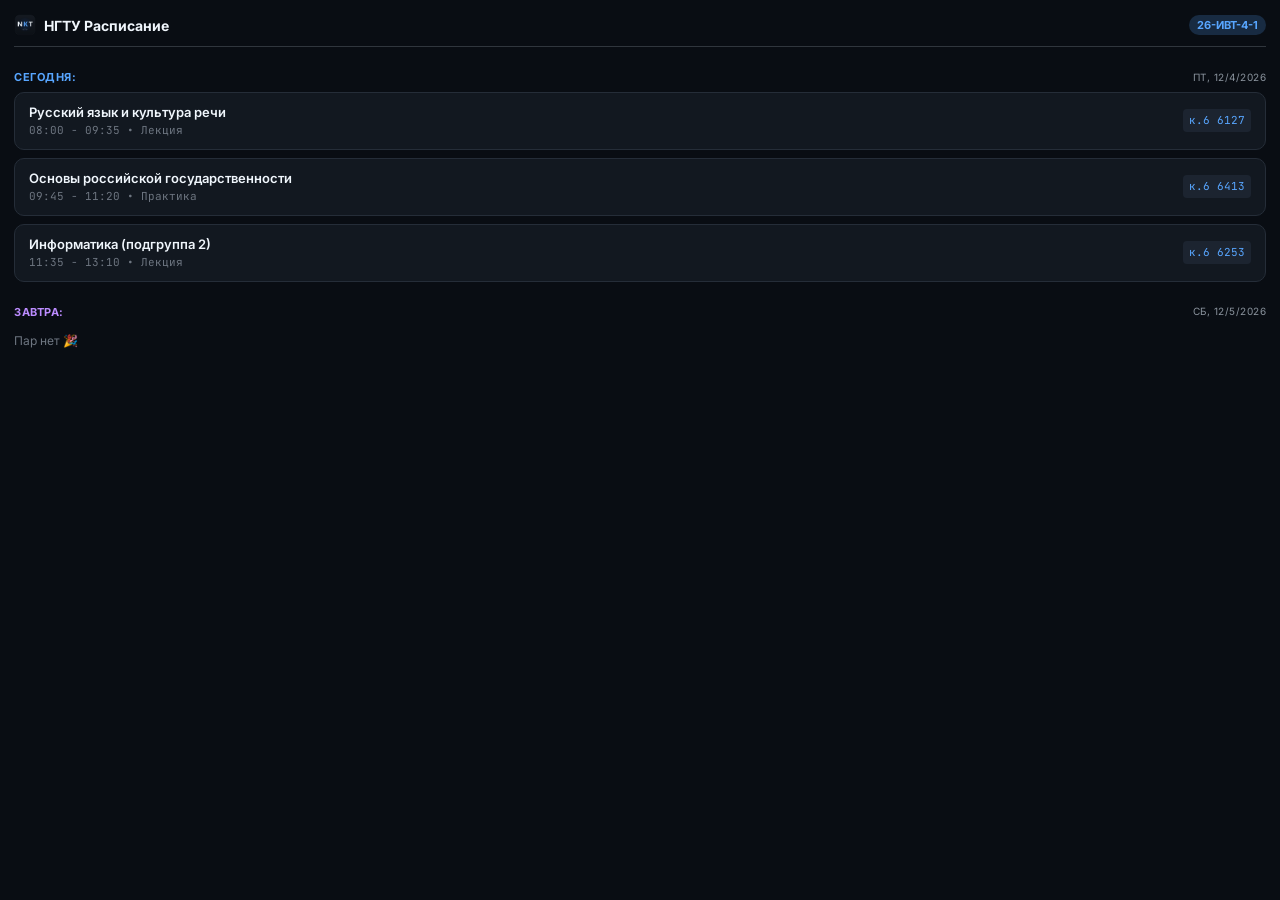
<file: src/widget_popup.html>
<!DOCTYPE html>
<html lang="ru">
<head>
  <meta charset="UTF-8">
  <meta name="viewport" content="width=device-width, initial-scale=1.0">
  <title>НГТУ Расписание — Виджет</title>
  <link rel="stylesheet" href="css/style.css">
  <style>
    body {
      background-color: #090d13;
      padding: 14px;
      overflow-y: auto;
      min-height: 100vh;
    }
    .widget-standalone-header {
      display: flex;
      align-items: center;
      justify-content: space-between;
      border-bottom: 1px solid var(--color-border-default);
      padding-bottom: 10px;
      margin-bottom: 12px;
    }
    .section-title {
      font-size: 11px;
      font-weight: 700;
      text-transform: uppercase;
      letter-spacing: 0.5px;
      margin: 10px 0 6px 0;
      color: var(--color-accent-fg);
      display: flex;
      align-items: center;
      justify-content: space-between;
    }
  </style>
</head>
<body>
  <div class="widget-standalone-header">
    <div style="display: flex; align-items: center; gap: 8px;">
      <img src="../app_assets/icon.png" style="width: 22px; height: 22px; border-radius: 4px;">
      <span style="font-size: 14px; font-weight: 700;">НГТУ Расписание</span>
    </div>
    <span class="widget-pill" id="mini-group-pill">26-ИВТ-4-1</span>
  </div>

  <div class="section-title">
    <span>СЕГОДНЯ:</span>
    <span id="mini-today-date" style="color:var(--color-fg-muted); font-weight:normal; font-size:10px;"></span>
  </div>
  <div id="mini-today-lessons"></div>

  <div class="section-title" style="color: var(--color-purple-fg); margin-top: 14px;">
    <span>ЗАВТРА:</span>
    <span id="mini-tomorrow-date" style="color:var(--color-fg-muted); font-weight:normal; font-size:10px;"></span>
  </div>
  <div id="mini-tomorrow-lessons"></div>

  <script>
    async function loadWidgetData() {
      let schedule = null;
      const cached = localStorage.getItem("nntu_student_schedule");
      if (cached) {
        try { schedule = JSON.parse(cached); } catch(e){}
      }
      if (!schedule) {
        const resp = await fetch("data/default_schedule.json");
        schedule = await resp.json();
      }

      document.getElementById("mini-group-pill").textContent = schedule.group || "26-ИВТ-4-1";

      const now = new Date();
      const todayIdx = now.getDay() === 0 ? 1 : now.getDay();
      let tomorrowIdx = todayIdx + 1;
      if (tomorrowIdx > 6) tomorrowIdx = 1;

      const days = ["Вс", "Пн", "Вт", "Ср", "Чт", "Пт", "Сб"];
      document.getElementById("mini-today-date").textContent = `${days[todayIdx]}, ${now.toLocaleDateString()}`;
      
      const tomorrowDate = new Date();
      tomorrowDate.setDate(now.getDate() + 1);
      document.getElementById("mini-tomorrow-date").textContent = `${days[tomorrowIdx]}, ${tomorrowDate.toLocaleDateString()}`;

      const year = now.getFullYear();
      let start = new Date(year, 8, 1);
      if (now.getMonth() < 7) start = new Date(year, 1, 9);
      const startDay = (start.getDay() + 6) % 7;
      const startMonday = new Date(start);
      startMonday.setDate(start.getDate() - startDay);
      const weekNum = Math.max(1, Math.floor((now.getTime() - startMonday.getTime()) / (7 * 24 * 60 * 60 * 1000)) + 1);
      const weekType = (weekNum % 2 === 0) ? "denominator" : "numerator";
      const todayLessons = schedule.weeks[weekType].days[todayIdx.toString()]?.lessons || [];
      const tomorrowLessons = schedule.weeks[weekType].days[tomorrowIdx.toString()]?.lessons || [];

      function renderList(lessons, containerId) {
        const container = document.getElementById(containerId);
        if (lessons.length === 0) {
          container.innerHTML = '<div style="color:var(--color-fg-subtle); font-size:12px; padding:6px 0;">Пар нет 🎉</div>';
          return;
        }
        container.innerHTML = lessons.map(l => `
          <div class="widget-content-item">
            <div>
              <div class="widget-subj">${l.subject}</div>
              <div class="widget-time">${l.time} • ${l.type}</div>
            </div>
            <div class="widget-room">к.${l.building} ${l.room}</div>
          </div>
        `).join("");
      }

      renderList(todayLessons, "mini-today-lessons");
      renderList(tomorrowLessons, "mini-tomorrow-lessons");
    }

    loadWidgetData();
  </script>
</body>
</html>
</file>
<file: src/css/style.css>
/* ==========================================================================
   NNTU Map & Schedule - GitHub Primer Dark Theme
   Created by kosterik for NNSTU (НГТУ им. Р.Е. Алексеева)
   ========================================================================== */

@import url('https://fonts.googleapis.com/css2?family=Inter:wght@400;500;600;700&family=JetBrains+Mono:wght@400;500;600&display=swap');

:root {
  --color-canvas-default: #0d1117;
  --color-canvas-subtle: #161b22;
  --color-canvas-inset: #010409;
  --color-border-default: #30363d;
  --color-border-muted: #21262d;
  --color-border-subtle: rgba(240, 246, 252, 0.1);
  --color-fg-default: #f0f6fc;
  --color-fg-muted: #8b949e;
  --color-fg-subtle: #6e7681;
  --color-accent-fg: #58a6ff;
  --color-accent-emphasis: #1f6feb;
  --color-success-fg: #3fb950;
  --color-success-emphasis: #238636;
  --color-success-hover: #2ea043;
  --color-attention-fg: #d29922;
  --color-attention-subtle: rgba(210, 153, 34, 0.15);
  --color-danger-fg: #f85149;
  --color-purple-fg: #bc8cff;
  --color-purple-emphasis: #8957e5;
  
  --radius-sm: 4px;
  --radius-md: 6px;
  --radius-lg: 10px;
  --radius-full: 9999px;
  
  --font-sans: 'Inter', -apple-system, BlinkMacSystemFont, "Segoe UI", Roboto, Helvetica, Arial, sans-serif;
  --font-mono: 'JetBrains Mono', ui-monospace, SFMono-Regular, "SF Mono", Menlo, Consolas, monospace;
  
  --shadow-sm: 0 1px 0 rgba(1, 4, 9, 0.8);
  --shadow-md: 0 3px 6px rgba(1, 4, 9, 0.7);
  --shadow-lg: 0 8px 24px rgba(1, 4, 9, 0.85);
  --transition: all 0.2s cubic-bezier(0.16, 1, 0.3, 1);
}

* {
  box-sizing: border-box;
  margin: 0;
  padding: 0;
  -webkit-font-smoothing: antialiased;
}

body {
  font-family: var(--font-sans);
  background-color: var(--color-canvas-default);
  color: var(--color-fg-default);
  line-height: 1.5;
  min-height: 100vh;
  display: flex;
  flex-direction: column;
  overflow-x: hidden;
}

/* Scrollbars */
::-webkit-scrollbar {
  width: 8px;
  height: 8px;
}
::-webkit-scrollbar-track {
  background: var(--color-canvas-default);
}
::-webkit-scrollbar-thumb {
  background: var(--color-border-default);
  border-radius: var(--radius-full);
}
::-webkit-scrollbar-thumb:hover {
  background: var(--color-fg-subtle);
}

/* Global Form & Button Reset to GitHub Primer Dark Theme */
button, input, select, textarea {
  font-family: inherit;
  font-size: inherit;
  color: var(--color-fg-default);
}

button {
  background-color: var(--color-canvas-subtle);
  color: var(--color-fg-default);
  border: 1px solid var(--color-border-default);
  cursor: pointer;
  border-radius: var(--radius-md);
  transition: var(--transition);
}

button:focus-visible, input:focus-visible, select:focus-visible, textarea:focus-visible {
  outline: none;
  border-color: var(--color-accent-fg);
  box-shadow: 0 0 0 3px rgba(88, 166, 255, 0.2);
}

/* ==========================================================================
   Header & GitHub Underline Navigation
   ========================================================================== */
.app-header {
  background-color: var(--color-canvas-subtle);
  border-bottom: 1px solid var(--color-border-default);
  position: sticky;
  top: 0;
  z-index: 100;
  backdrop-filter: blur(8px);
}

.header-top {
  display: flex;
  align-items: center;
  justify-content: space-between;
  padding: 12px 24px;
  gap: 16px;
}

.brand-wrapper {
  display: flex;
  align-items: center;
  gap: 12px;
  text-decoration: none;
  color: var(--color-fg-default);
}

.brand-logo-img {
  width: 32px;
  height: 32px;
  border-radius: var(--radius-md);
  object-fit: cover;
  border: 1px solid var(--color-border-default);
}

.brand-title {
  font-size: 16px;
  font-weight: 600;
  display: flex;
  align-items: center;
  gap: 8px;
}

.brand-title .slash {
  color: var(--color-fg-subtle);
  font-weight: 400;
}

.author-badge {
  font-family: var(--font-mono);
  font-size: 11px;
  background: var(--color-border-muted);
  border: 1px solid var(--color-border-default);
  color: var(--color-accent-fg);
  padding: 2px 8px;
  border-radius: var(--radius-full);
  display: inline-flex;
  align-items: center;
  gap: 5px;
  transition: var(--transition);
}

.author-badge:hover {
  border-color: var(--color-accent-fg);
  background: rgba(88, 166, 255, 0.1);
}

.author-badge .octicon-star {
  color: var(--color-attention-fg);
}

.header-actions {
  display: flex;
  align-items: center;
  gap: 12px;
}

.quick-status-chip {
  display: flex;
  align-items: center;
  gap: 6px;
  font-size: 12px;
  color: var(--color-fg-muted);
  background: var(--color-canvas-inset);
  border: 1px solid var(--color-border-default);
  padding: 4px 10px;
  border-radius: var(--radius-full);
}

.status-dot {
  width: 8px;
  height: 8px;
  border-radius: 50%;
  background-color: var(--color-success-fg);
  box-shadow: 0 0 8px rgba(63, 185, 80, 0.6);
  animation: pulse-dot 2s infinite;
}

@keyframes pulse-dot {
  0% { transform: scale(0.95); opacity: 0.8; }
  50% { transform: scale(1.15); opacity: 1; }
  100% { transform: scale(0.95); opacity: 0.8; }
}

.user-mini-avatar {
  width: 28px;
  height: 28px;
  border-radius: 50%;
  border: 1px solid var(--color-border-default);
  cursor: pointer;
  background: linear-gradient(135deg, #1f6feb, #238636);
  display: flex;
  align-items: center;
  justify-content: center;
  font-size: 12px;
  font-weight: 600;
  color: white;
}

/* Navigation Tabs */
.underline-nav {
  display: flex;
  padding: 0 24px;
  gap: 4px;
  overflow-x: auto;
}

.nav-tab {
  display: flex;
  align-items: center;
  gap: 8px;
  padding: 10px 14px;
  font-size: 14px;
  font-weight: 500;
  color: var(--color-fg-muted);
  background: none;
  border: none;
  border-bottom: 2px solid transparent;
  cursor: pointer;
  white-space: nowrap;
  transition: var(--transition);
}

.nav-tab:hover {
  color: var(--color-fg-default);
}

.nav-tab.active {
  color: var(--color-fg-default);
  font-weight: 600;
  border-bottom-color: #f78166;
}

.nav-tab .counter {
  font-size: 11px;
  background: var(--color-border-muted);
  color: var(--color-fg-default);
  padding: 0 6px;
  border-radius: var(--radius-full);
}

/* ==========================================================================
   Main Layout & Container
   ========================================================================== */
.app-container {
  max-width: 1280px;
  width: 100%;
  margin: 0 auto;
  padding: 24px;
  flex: 1;
}

.tab-pane {
  display: none;
  animation: fadeIn 0.25s ease-in-out;
}

.tab-pane.active {
  display: block;
}

@keyframes fadeIn {
  from { opacity: 0; transform: translateY(4px); }
  to { opacity: 1; transform: translateY(0); }
}

/* GitHub Cards & Boxes */
.gh-box {
  background-color: var(--color-canvas-subtle);
  border: 1px solid var(--color-border-default);
  border-radius: var(--radius-md);
  margin-bottom: 20px;
  overflow: hidden;
}

.gh-box-header {
  padding: 12px 16px;
  background-color: var(--color-border-muted);
  border-bottom: 1px solid var(--color-border-default);
  display: flex;
  align-items: center;
  justify-content: space-between;
  font-size: 14px;
  font-weight: 600;
}

.gh-box-body {
  padding: 16px;
}

/* ==========================================================================
   Home Tab (Обзор)
   ========================================================================== */
.hero-banner {
  background: linear-gradient(135deg, rgba(31, 111, 235, 0.12), rgba(35, 134, 54, 0.12));
  border: 1px solid var(--color-border-default);
  border-radius: var(--radius-md);
  padding: 28px;
  margin-bottom: 24px;
  display: flex;
  align-items: center;
  justify-content: space-between;
  gap: 24px;
}

.hero-info h1 {
  font-size: 24px;
  font-weight: 700;
  margin-bottom: 8px;
  display: flex;
  align-items: center;
  gap: 10px;
}

.hero-info p {
  color: var(--color-fg-muted);
  font-size: 14px;
  max-width: 680px;
  margin-bottom: 16px;
}

.hero-stats-row {
  display: flex;
  gap: 20px;
  flex-wrap: wrap;
}

.hero-stat-card {
  background: var(--color-canvas-inset);
  border: 1px solid var(--color-border-default);
  border-radius: var(--radius-md);
  padding: 8px 14px;
  font-size: 13px;
  display: flex;
  align-items: center;
  gap: 8px;
}

.hero-stat-number {
  font-family: var(--font-mono);
  font-weight: 700;
  color: var(--color-accent-fg);
}

.hero-actions {
  display: flex;
  gap: 10px;
}

/* Buttons in GitHub Style */
.btn-gh {
  display: inline-flex;
  align-items: center;
  gap: 8px;
  padding: 6px 14px;
  font-size: 13px;
  font-weight: 600;
  border-radius: var(--radius-md);
  cursor: pointer;
  border: 1px solid var(--color-border-default);
  background-color: var(--color-canvas-subtle);
  color: var(--color-fg-default);
  transition: var(--transition);
  text-decoration: none;
}

.btn-gh:hover {
  background-color: var(--color-border-muted);
  border-color: var(--color-fg-subtle);
}

.btn-primary-gh {
  background-color: var(--color-success-emphasis);
  border-color: rgba(240, 246, 252, 0.1);
  color: #ffffff;
}

.btn-primary-gh:hover {
  background-color: var(--color-success-hover);
}

.btn-accent-gh {
  background-color: var(--color-accent-emphasis);
  border-color: rgba(240, 246, 252, 0.1);
  color: #ffffff;
}

.btn-accent-gh:hover {
  background-color: #388bfd;
}

/* News Grid */
.news-grid {
  display: grid;
  grid-template-columns: repeat(auto-fill, minmax(min(100%, 340px), 1fr));
  gap: 16px;
}

.news-card {
  background: var(--color-canvas-subtle);
  border: 1px solid var(--color-border-default);
  border-radius: var(--radius-md);
  padding: 16px;
  display: flex;
  flex-direction: column;
  justify-content: space-between;
  transition: var(--transition);
  text-decoration: none;
  color: inherit;
}

.news-card:hover {
  border-color: var(--color-accent-fg);
  transform: translateY(-2px);
  box-shadow: var(--shadow-md);
}

.news-card-header {
  display: flex;
  align-items: center;
  justify-content: space-between;
  margin-bottom: 10px;
}

.news-tag {
  font-size: 11px;
  font-weight: 600;
  background: rgba(88, 166, 255, 0.15);
  color: var(--color-accent-fg);
  padding: 2px 8px;
  border-radius: var(--radius-full);
}

.news-date {
  font-size: 12px;
  color: var(--color-fg-subtle);
}

.news-title {
  font-size: 14px;
  font-weight: 600;
  color: var(--color-fg-default);
  line-height: 1.4;
  margin-bottom: 12px;
}

.news-card-footer {
  font-size: 12px;
  color: var(--color-accent-fg);
  display: flex;
  align-items: center;
  gap: 4px;
}

/* ==========================================================================
   Map & Navigation Tab
   ========================================================================== */
.map-view-layout {
  display: grid;
  grid-template-columns: 320px 1fr;
  gap: 20px;
  align-items: start;
}

@media (max-width: 900px) {
  .map-view-layout {
    grid-template-columns: 1fr;
  }
}

.map-control-panel {
  background: var(--color-canvas-subtle);
  border: 1px solid var(--color-border-default);
  border-radius: var(--radius-md);
  padding: 16px;
}

.control-group {
  margin-bottom: 16px;
}

.control-label {
  display: block;
  font-size: 12px;
  font-weight: 600;
  color: var(--color-fg-muted);
  text-transform: uppercase;
  letter-spacing: 0.5px;
  margin-bottom: 6px;
}

.gh-select, .gh-input {
  width: 100%;
  padding: 7px 12px;
  background: var(--color-canvas-inset);
  border: 1px solid var(--color-border-default);
  border-radius: var(--radius-md);
  color: var(--color-fg-default);
  font-size: 13px;
  font-family: inherit;
  transition: var(--transition);
}

.gh-select:focus, .gh-input:focus {
  outline: none;
  border-color: var(--color-accent-fg);
  box-shadow: 0 0 0 3px rgba(88, 166, 255, 0.2);
}

.password-input-wrap {
  position: relative;
  display: flex;
  align-items: center;
  width: 100%;
}

.password-input-wrap .gh-input {
  padding-right: 38px;
}

.btn-toggle-password {
  position: absolute;
  right: 6px;
  top: 50%;
  transform: translateY(-50%);
  background: transparent;
  border: none;
  color: var(--color-fg-muted);
  font-size: 16px;
  cursor: pointer;
  padding: 4px 6px;
  border-radius: var(--radius-sm);
  display: flex;
  align-items: center;
  justify-content: center;
  user-select: none;
  transition: var(--transition);
}

.btn-toggle-password:hover {
  color: var(--color-fg-default);
  background: var(--color-canvas-subtle);
}

.autocomplete-container {
  position: relative;
}

.autocomplete-dropdown {
  position: absolute;
  top: 100%;
  left: 0;
  right: 0;
  background: var(--color-canvas-subtle);
  border: 1px solid var(--color-border-default);
  border-radius: var(--radius-md);
  margin-top: 4px;
  max-height: 220px;
  overflow-y: auto;
  z-index: 50;
  box-shadow: var(--shadow-lg);
  display: none;
}

.autocomplete-dropdown.show {
  display: block;
}

.autocomplete-item {
  padding: 8px 12px;
  font-size: 13px;
  cursor: pointer;
  display: flex;
  align-items: center;
  justify-content: space-between;
  border-bottom: 1px solid var(--color-border-muted);
}

.autocomplete-item:last-child {
  border-bottom: none;
}

.autocomplete-item:hover {
  background: var(--color-border-muted);
  color: var(--color-accent-fg);
}

/* Floor chips */
.floor-selector {
  display: flex;
  gap: 6px;
  flex-wrap: wrap;
}

.floor-chip {
  flex: 1;
  min-width: 44px;
  padding: 6px 0;
  text-align: center;
  background: var(--color-canvas-inset);
  border: 1px solid var(--color-border-default);
  border-radius: var(--radius-sm);
  color: var(--color-fg-muted);
  font-size: 12px;
  font-weight: 600;
  cursor: pointer;
  transition: var(--transition);
}

.floor-chip:hover {
  border-color: var(--color-fg-subtle);
  color: var(--color-fg-default);
}

.floor-chip.active {
  background: var(--color-accent-emphasis);
  border-color: var(--color-accent-emphasis);
  color: white;
}

/* Active Room Info Card */
.active-route-info {
  background: rgba(35, 134, 54, 0.1);
  border: 1px solid rgba(63, 185, 80, 0.3);
  border-radius: var(--radius-md);
  padding: 12px;
  margin-top: 16px;
}

.active-route-title {
  font-size: 13px;
  font-weight: 600;
  color: var(--color-success-fg);
  display: flex;
  align-items: center;
  gap: 6px;
  margin-bottom: 4px;
}

.active-route-desc {
  font-size: 12px;
  color: var(--color-fg-muted);
}

/* Map Canvas / Viewer Area */
.map-canvas-container {
  background: var(--color-canvas-inset);
  border: 1px solid var(--color-border-default);
  border-radius: var(--radius-md);
  position: relative;
  overflow: hidden;
  height: 650px;
  display: flex;
  align-items: center;
  justify-content: center;
  user-select: none;
}

.map-viewport {
  width: 100%;
  height: 100%;
  position: relative;
  overflow: hidden;
  cursor: grab;
}

.map-viewport:active {
  cursor: grabbing;
}

.map-img-layer {
  position: absolute;
  top: 50%;
  left: 50%;
  transform-origin: center center;
  transition: transform 0.05s ease-out;
  max-width: none;
  filter: drop-shadow(0 4px 12px rgba(0,0,0,0.5));
}

.map-hud-controls {
  position: absolute;
  top: 16px;
  right: 16px;
  display: flex;
  flex-direction: column;
  gap: 6px;
  z-index: 10;
}

.hud-btn {
  width: 36px;
  height: 36px;
  background: var(--color-canvas-subtle);
  border: 1px solid var(--color-border-default);
  border-radius: var(--radius-md);
  color: var(--color-fg-default);
  font-size: 16px;
  display: flex;
  align-items: center;
  justify-content: center;
  cursor: pointer;
  box-shadow: var(--shadow-md);
  transition: var(--transition);
}

.hud-btn:hover {
  background: var(--color-border-muted);
  border-color: var(--color-accent-fg);
}

.map-hud-legend {
  position: absolute;
  bottom: 16px;
  left: 16px;
  background: rgba(22, 27, 34, 0.85);
  backdrop-filter: blur(6px);
  border: 1px solid var(--color-border-default);
  border-radius: var(--radius-md);
  padding: 8px 12px;
  font-size: 11px;
  color: var(--color-fg-muted);
  display: flex;
  align-items: center;
  gap: 12px;
}

.legend-item {
  display: flex;
  align-items: center;
  gap: 6px;
}

.legend-color-dot {
  width: 8px;
  height: 8px;
  border-radius: 50%;
}

/* ==========================================================================
   Schedule Tab (Расписание)
   ========================================================================== */
.schedule-top-bar {
  display: flex;
  align-items: center;
  justify-content: space-between;
  flex-wrap: wrap;
  gap: 16px;
  margin-bottom: 20px;
}

.group-info-pill {
  display: flex;
  align-items: center;
  gap: 10px;
  background: var(--color-canvas-subtle);
  border: 1px solid var(--color-border-default);
  border-radius: var(--radius-full);
  padding: 6px 14px;
  font-size: 13px;
}

.group-name {
  font-weight: 700;
  color: var(--color-accent-fg);
}

.week-toggle-group {
  display: flex;
  background: var(--color-canvas-inset);
  border: 1px solid var(--color-border-default);
  border-radius: var(--radius-md);
  padding: 2px;
}

.week-btn {
  padding: 6px 14px;
  font-size: 12px;
  font-weight: 600;
  border: none;
  background: none;
  color: var(--color-fg-muted);
  border-radius: var(--radius-sm);
  cursor: pointer;
  transition: var(--transition);
}

.week-btn.active {
  background: var(--color-accent-emphasis);
  color: white;
}

.subgroup-toggle-group {
  display: flex;
  align-items: center;
  background: var(--color-canvas-inset);
  border: 1px solid var(--color-border-default);
  border-radius: var(--radius-md);
  padding: 2px;
}

.subgroup-btn {
  padding: 6px 12px;
  font-size: 12px;
  font-weight: 600;
  border: none;
  background: none;
  color: var(--color-fg-muted);
  border-radius: var(--radius-sm);
  cursor: pointer;
  transition: var(--transition);
  white-space: nowrap;
}

.subgroup-btn:hover {
  color: var(--color-fg-default);
}

.subgroup-btn.active {
  background: var(--color-accent-emphasis);
  color: white;
}

.days-segmented-bar {
  display: flex;
  gap: 6px;
  margin-bottom: 20px;
  overflow-x: auto;
  padding-bottom: 4px;
}

.day-chip {
  flex: 1;
  min-width: 110px;
  padding: 10px 12px;
  background: var(--color-canvas-subtle);
  border: 1px solid var(--color-border-default);
  border-radius: var(--radius-md);
  text-align: center;
  cursor: pointer;
  transition: var(--transition);
}

.day-chip:hover {
  border-color: var(--color-fg-subtle);
}

.day-chip.active {
  border-color: var(--color-accent-fg);
  background: rgba(31, 111, 235, 0.1);
}

.day-chip.today::after {
  content: "• Сегодня";
  display: block;
  font-size: 10px;
  color: var(--color-success-fg);
  margin-top: 2px;
}

.day-chip-name {
  font-size: 13px;
  font-weight: 600;
  color: var(--color-fg-default);
}

.day-chip-date {
  font-size: 11px;
  color: var(--color-fg-muted);
  margin-top: 3px;
  font-weight: 500;
  transition: var(--transition);
}

.day-chip.active .day-chip-date {
  color: var(--color-accent-fg);
  font-weight: 600;
}

/* Timetable timeline */
.timetable-list {
  display: flex;
  flex-direction: column;
  gap: 12px;
}

.lesson-card, .timetable-card {
  background: var(--color-canvas-subtle);
  border: 1px solid var(--color-border-default);
  border-radius: var(--radius-md);
  padding: 14px 18px;
  display: grid;
  grid-template-columns: 140px 1fr auto;
  gap: 16px;
  align-items: center;
  transition: var(--transition);
}

.lesson-card:hover, .timetable-card:hover {
  border-color: var(--color-accent-fg);
  transform: translateX(4px);
  box-shadow: var(--shadow-md);
}

.lesson-card.active-now, .timetable-card.active-lesson {
  border-color: var(--color-success-fg);
  background: rgba(35, 134, 54, 0.08);
  box-shadow: 0 0 16px rgba(35, 134, 54, 0.2);
}

.lesson-time-col, .lesson-meta-col {
  display: flex;
  flex-direction: column;
  gap: 4px;
}

.pair-number, .lesson-num {
  font-size: 11px;
  font-weight: 700;
  text-transform: uppercase;
  color: var(--color-fg-subtle);
}

.pair-time, .lesson-time {
  font-family: var(--font-mono);
  font-size: 13px;
  font-weight: 600;
  color: var(--color-fg-default);
}

.lesson-info-col h3, .lesson-details-col .lesson-title {
  font-size: 15px;
  font-weight: 600;
  color: var(--color-fg-default);
  margin-bottom: 4px;
}

.lesson-meta, .lesson-details-col .lesson-subtext {
  display: flex;
  align-items: center;
  gap: 8px;
  font-size: 12px;
  color: var(--color-fg-muted);
}

.lesson-type-badge, .lesson-badge {
  font-size: 11px;
  font-weight: 600;
  padding: 2px 8px;
  border-radius: var(--radius-full);
}

.type-lecture {
  background: rgba(31, 111, 235, 0.2);
  color: #79c0ff;
  border: 1px solid rgba(56, 139, 253, 0.3);
}

.type-practice {
  background: rgba(210, 153, 34, 0.2);
  color: #e3b341;
  border: 1px solid rgba(210, 153, 34, 0.3);
}

.type-lab {
  background: rgba(188, 140, 255, 0.2);
  color: #d2a8ff;
  border: 1px solid rgba(188, 140, 255, 0.3);
}

.lesson-action-col, .lesson-room-col {
  text-align: right;
  display: flex;
  justify-content: flex-end;
}

.room-navigation-link, .room-pill-btn {
  display: inline-flex !important;
  align-items: center !important;
  gap: 6px !important;
  padding: 6px 14px !important;
  background-color: var(--color-canvas-inset) !important;
  border: 1px solid var(--color-border-default) !important;
  border-radius: var(--radius-md) !important;
  color: var(--color-accent-fg) !important;
  font-family: var(--font-mono) !important;
  font-size: 12px !important;
  font-weight: 600 !important;
  cursor: pointer !important;
  transition: var(--transition) !important;
  text-decoration: none !important;
  max-width: 250px;
  box-shadow: var(--shadow-sm);
}

.room-navigation-link:hover, .room-pill-btn:hover {
  background-color: var(--color-accent-emphasis) !important;
  border-color: var(--color-accent-emphasis) !important;
  color: #ffffff !important;
  transform: translateY(-1px);
  box-shadow: 0 4px 12px rgba(31, 111, 235, 0.35);
}

.room-tag-text {
  overflow: hidden;
  text-overflow: ellipsis;
  white-space: nowrap;
}

@media (max-width: 800px) {
  .lesson-card, .timetable-card {
    grid-template-columns: 1fr;
    gap: 12px;
  }
  .lesson-action-col, .lesson-room-col {
    justify-content: flex-start;
  }
}

/* ==========================================================================
   Schedule Quick Search & Screenshot Viewer
   ========================================================================== */
.schedule-quick-search-box {
  position: relative;
  min-width: 190px;
}

.schedule-quick-search-box .autocomplete-dropdown {
  position: absolute;
  top: 100%;
  left: 0;
  width: 280px;
  max-height: 250px;
  overflow-y: auto;
  background: var(--color-canvas-subtle);
  border: 1px solid var(--color-border-default);
  border-radius: var(--radius-md);
  box-shadow: var(--shadow-lg);
  z-index: 120;
  margin-top: 4px;
}

.schedule-screenshot-container {
  background: var(--color-canvas-subtle);
  border: 1px solid var(--color-border-default);
  border-radius: var(--radius-md);
  padding: 20px;
  min-height: 480px;
  animation: fadeIn 0.2s ease-in-out;
}

.screenshot-dropzone {
  border: 2px dashed var(--color-border-default);
  border-radius: var(--radius-lg);
  padding: 60px 24px;
  text-align: center;
  background: var(--color-canvas-inset);
  transition: var(--transition);
  cursor: pointer;
}

.screenshot-dropzone:hover, .screenshot-dropzone.dragover {
  border-color: var(--color-accent-fg);
  background: rgba(88, 166, 255, 0.05);
}

.screenshot-dropzone-icon {
  font-size: 48px;
  margin-bottom: 16px;
  display: block;
}

.screenshot-preview-wrapper {
  display: flex;
  flex-direction: column;
  gap: 14px;
}

.screenshot-toolbar {
  display: flex;
  align-items: center;
  justify-content: space-between;
  flex-wrap: wrap;
  gap: 10px;
  padding-bottom: 12px;
  border-bottom: 1px solid var(--color-border-muted);
}

.screenshot-img-box {
  background: var(--color-canvas-inset);
  border: 1px solid var(--color-border-default);
  border-radius: var(--radius-md);
  overflow: auto;
  max-height: 720px;
  display: flex;
  justify-content: center;
  align-items: flex-start;
  padding: 16px;
  min-height: 400px;
}

.screenshot-img-box img {
  max-width: 100%;
  height: auto;
  border-radius: var(--radius-sm);
  box-shadow: var(--shadow-md);
  transition: transform 0.15s ease-out;
  transform-origin: top center;
}

/* ==========================================================================
   LKS Modal / Gateway Card
   ========================================================================== */
.lks-gateway-banner {
  background: linear-gradient(135deg, rgba(88, 166, 255, 0.08), rgba(188, 140, 255, 0.08));
  border: 1px solid var(--color-border-default);
  border-radius: var(--radius-md);
  padding: 20px;
  margin-bottom: 24px;
  display: flex;
  align-items: center;
  justify-content: space-between;
  gap: 20px;
}

.lks-connected-banner {
  background: rgba(35, 134, 54, 0.1);
  border: 1px solid rgba(63, 185, 80, 0.3);
  border-radius: var(--radius-md);
  padding: 16px;
  margin-bottom: 20px;
  display: flex;
  align-items: center;
  justify-content: space-between;
}

/* ==========================================================================
   Widgets Tab (Виджеты)
   ========================================================================== */
.widgets-showcase {
  display: grid;
  grid-template-columns: repeat(auto-fit, minmax(min(100%, 360px), 1fr));
  gap: 24px;
  margin-top: 20px;
}

.widget-frame {
  background: #090d13;
  border: 2px solid var(--color-border-default);
  border-radius: 20px;
  padding: 18px;
  box-shadow: 0 12px 30px rgba(0, 0, 0, 0.6);
  position: relative;
  overflow: hidden;
}

.widget-frame-header {
  display: flex;
  align-items: center;
  justify-content: space-between;
  margin-bottom: 14px;
}

.widget-pill {
  font-size: 11px;
  font-weight: 700;
  background: rgba(88, 166, 255, 0.2);
  color: var(--color-accent-fg);
  padding: 2px 8px;
  border-radius: var(--radius-full);
}

.widget-content-item {
  background: #121820;
  border: 1px solid #252d38;
  border-radius: 10px;
  padding: 10px 14px;
  margin-bottom: 8px;
  display: flex;
  align-items: center;
  justify-content: space-between;
}

.widget-time {
  font-family: var(--font-mono);
  font-size: 11px;
  color: var(--color-fg-subtle);
}

.widget-subj {
  font-size: 13px;
  font-weight: 600;
  color: var(--color-fg-default);
}

.widget-room {
  font-family: var(--font-mono);
  font-size: 11px;
  background: #1c2430;
  padding: 3px 6px;
  border-radius: 4px;
  color: var(--color-accent-fg);
}

/* ==========================================================================
   Profile & Settings Tab
   ========================================================================== */
.settings-grid {
  display: grid;
  grid-template-columns: 1fr 1fr;
  gap: 24px;
}

@media (max-width: 800px) {
  .settings-grid {
    grid-template-columns: 1fr;
  }
}

.avatar-picker-row {
  display: flex;
  align-items: center;
  gap: 16px;
  margin-bottom: 20px;
}

.large-avatar-preview {
  width: 72px;
  height: 72px;
  border-radius: 50%;
  border: 2px solid var(--color-accent-fg);
  background: linear-gradient(135deg, #1f6feb, #238636);
  display: flex;
  align-items: center;
  justify-content: center;
  font-size: 28px;
  font-weight: 700;
  color: white;
  box-shadow: var(--shadow-md);
}

/* Cloud Sync Status & Account Styles */
.cloud-sync-status-badge {
  font-size: 11px;
  font-weight: 600;
  padding: 3px 10px;
  border-radius: var(--radius-full);
  background: rgba(63, 185, 80, 0.15);
  color: var(--color-success-fg);
  border: 1px solid rgba(63, 185, 80, 0.3);
  display: inline-flex;
  align-items: center;
  gap: 5px;
  transition: var(--transition);
}

.cloud-sync-status-badge.syncing {
  background: rgba(210, 153, 34, 0.15);
  color: var(--color-attention-fg);
  border-color: rgba(210, 153, 34, 0.3);
}

.cloud-sync-status-badge.offline {
  background: rgba(110, 118, 129, 0.15);
  color: var(--color-fg-muted);
  border-color: var(--color-border-default);
}

.cloud-sync-status-badge.error {
  background: rgba(248, 81, 73, 0.15);
  color: var(--color-danger-fg);
  border-color: rgba(248, 81, 73, 0.3);
}

.cloud-card-footer {
  margin-top: 16px;
  padding-top: 14px;
  border-top: 1px solid var(--color-border-muted);
  display: flex;
  align-items: center;
  justify-content: space-between;
  flex-wrap: wrap;
  gap: 10px;
  font-size: 12px;
}

.cloud-id-pill {
  font-family: var(--font-mono);
  font-size: 11px;
  background: var(--color-canvas-inset);
  border: 1px solid var(--color-border-default);
  padding: 2px 8px;
  border-radius: 4px;
  color: var(--color-accent-fg);
}

/* Notifications settings */
.settings-toggle-row {
  display: flex;
  align-items: center;
  justify-content: space-between;
  padding: 12px 0;
  border-bottom: 1px solid var(--color-border-muted);
}

.settings-toggle-row:last-child {
  border-bottom: none;
}

/* Switch toggle */
.switch {
  position: relative;
  display: inline-block;
  width: 44px;
  height: 24px;
}

.switch input {
  opacity: 0;
  width: 0;
  height: 0;
}

.slider {
  position: absolute;
  cursor: pointer;
  top: 0; left: 0; right: 0; bottom: 0;
  background-color: var(--color-border-default);
  transition: .3s;
  border-radius: 24px;
}

.slider:before {
  position: absolute;
  content: "";
  height: 18px;
  width: 18px;
  left: 3px;
  bottom: 3px;
  background-color: white;
  transition: .3s;
  border-radius: 50%;
}

input:checked + .slider {
  background-color: var(--color-success-emphasis);
}

input:checked + .slider:before {
  transform: translateX(20px);
}

/* ==========================================================================
   Footer
   ========================================================================== */
.app-footer {
  background-color: var(--color-canvas-subtle);
  border-top: 1px solid var(--color-border-default);
  padding: 20px 24px;
  font-size: 13px;
  color: var(--color-fg-muted);
  display: flex;
  align-items: center;
  justify-content: space-between;
  flex-wrap: wrap;
  gap: 12px;
}

.footer-credits a {
  color: var(--color-accent-fg);
  text-decoration: none;
}

.footer-credits a:hover {
  text-decoration: underline;
}

.footer-version-tag {
  display: inline-flex;
  align-items: center;
  gap: 4px;
  padding: 2px 8px;
  font-size: 11px;
  font-weight: 600;
  border-radius: 12px;
  background: var(--color-accent-subtle);
  color: var(--color-accent-fg);
  border: 1px solid var(--color-accent-muted);
  vertical-align: middle;
}

/* ==========================================================================
   Auth Modal Styles
   ========================================================================== */
.auth-tab-btn {
  padding: 5px 14px;
  font-size: 12px;
  font-weight: 500;
  border-radius: var(--radius-sm);
  background: transparent;
  border: 1px solid transparent;
  color: var(--color-fg-muted);
  cursor: pointer;
  transition: var(--transition);
}

.auth-tab-btn:hover {
  color: var(--color-fg-default);
  background-color: var(--color-canvas-inset);
}

.auth-tab-btn.active {
  background-color: var(--color-accent-subtle);
  border-color: var(--color-accent-emphasis);
  color: var(--color-accent-fg);
  font-weight: 600;
}

@media (max-width: 600px) {
  .app-container {
    padding: 12px;
  }
  .hero-banner {
    flex-direction: column;
    align-items: flex-start;
    gap: 16px;
    padding: 20px 16px;
  }
  .hero-actions {
    width: 100%;
    justify-content: flex-end;
  }
  .header-top {
    padding: 12px;
    flex-wrap: wrap;
  }
  .brand-title {
    font-size: 13px;
    white-space: nowrap;
  }
  .quick-status-chip {
    white-space: nowrap;
  }
  .author-badge {
    display: none !important;
  }
  .gh-box-body {
    padding: 12px;
  }
  .underline-nav {
    padding: 0 12px;
  }
  .schedule-top-bar > div {
    width: 100%;
    flex-wrap: wrap;
  }
  .schedule-quick-search-box {
    width: 100%;
    margin-top: 6px;
  }
  .week-toggle-group {
    width: 100%;
    display: flex;
  }
  .week-btn {
    flex: 1;
    text-align: center;
  }
}
</file>
